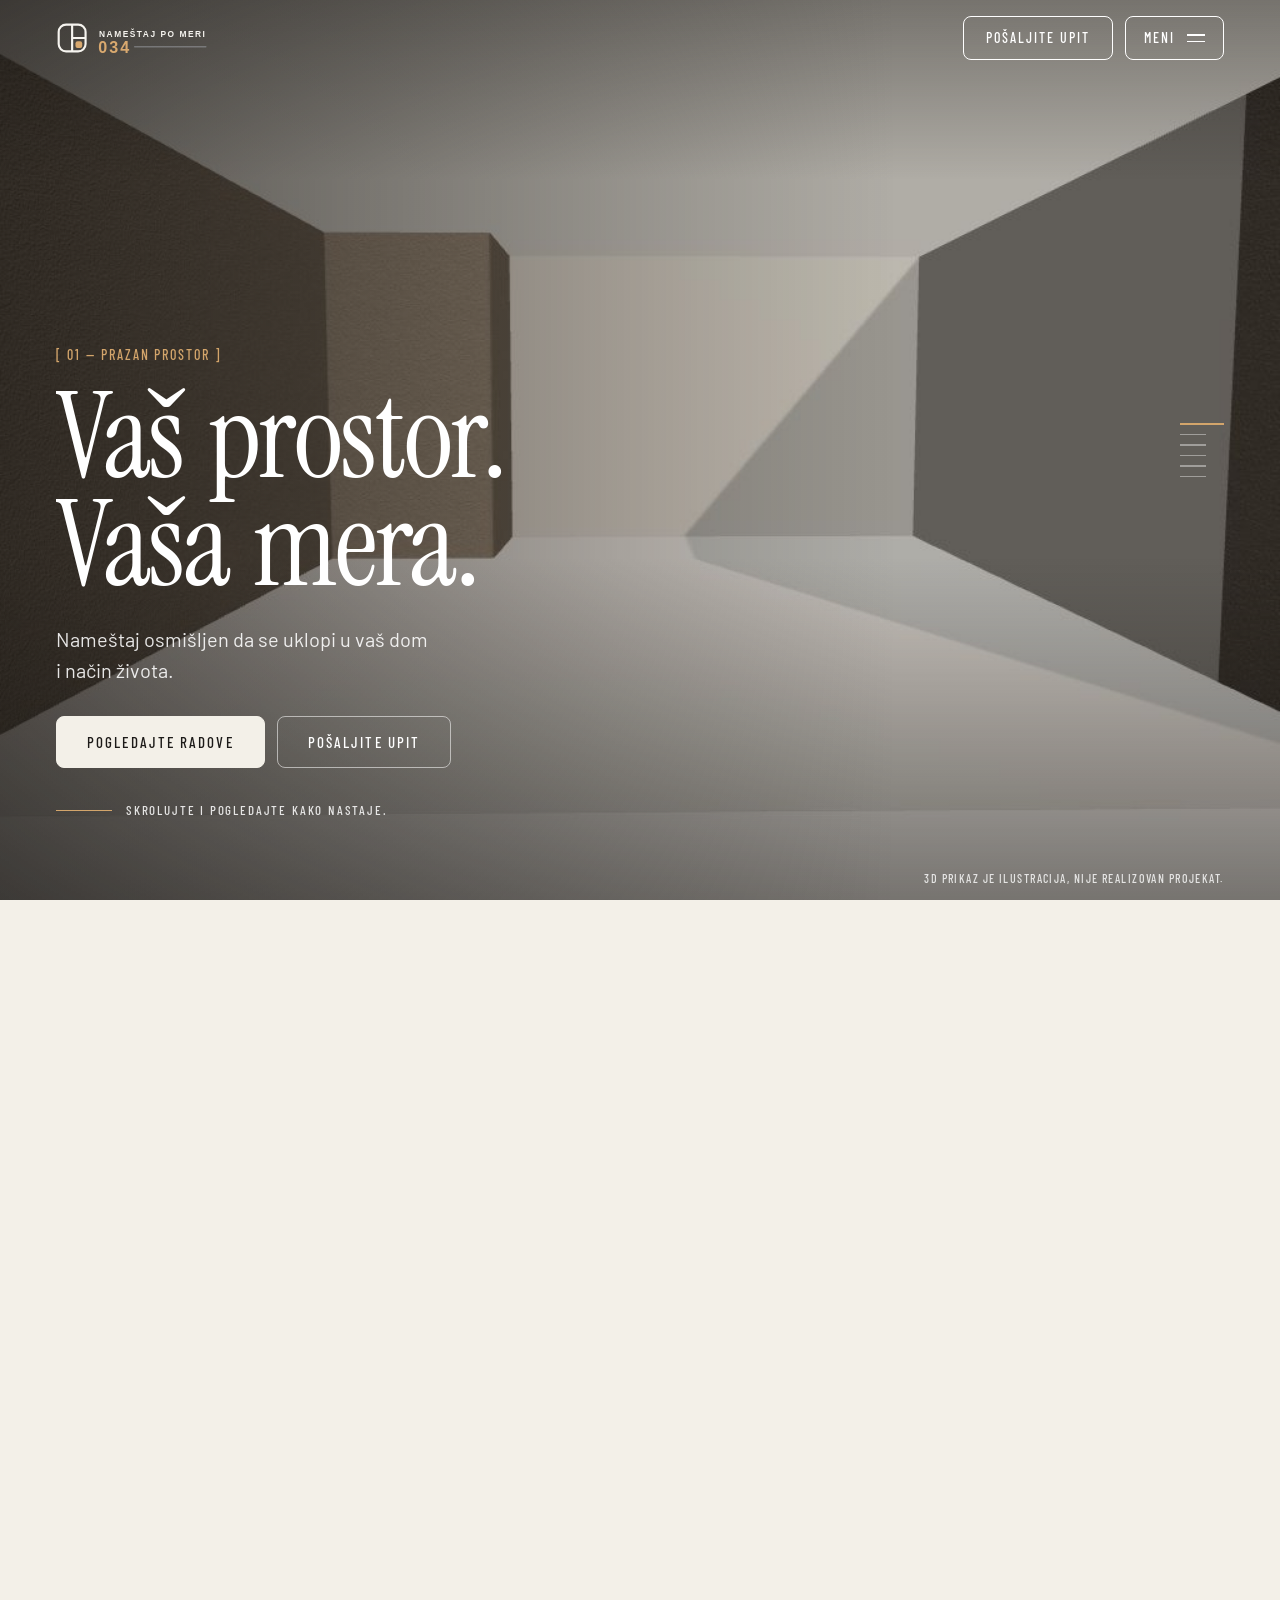
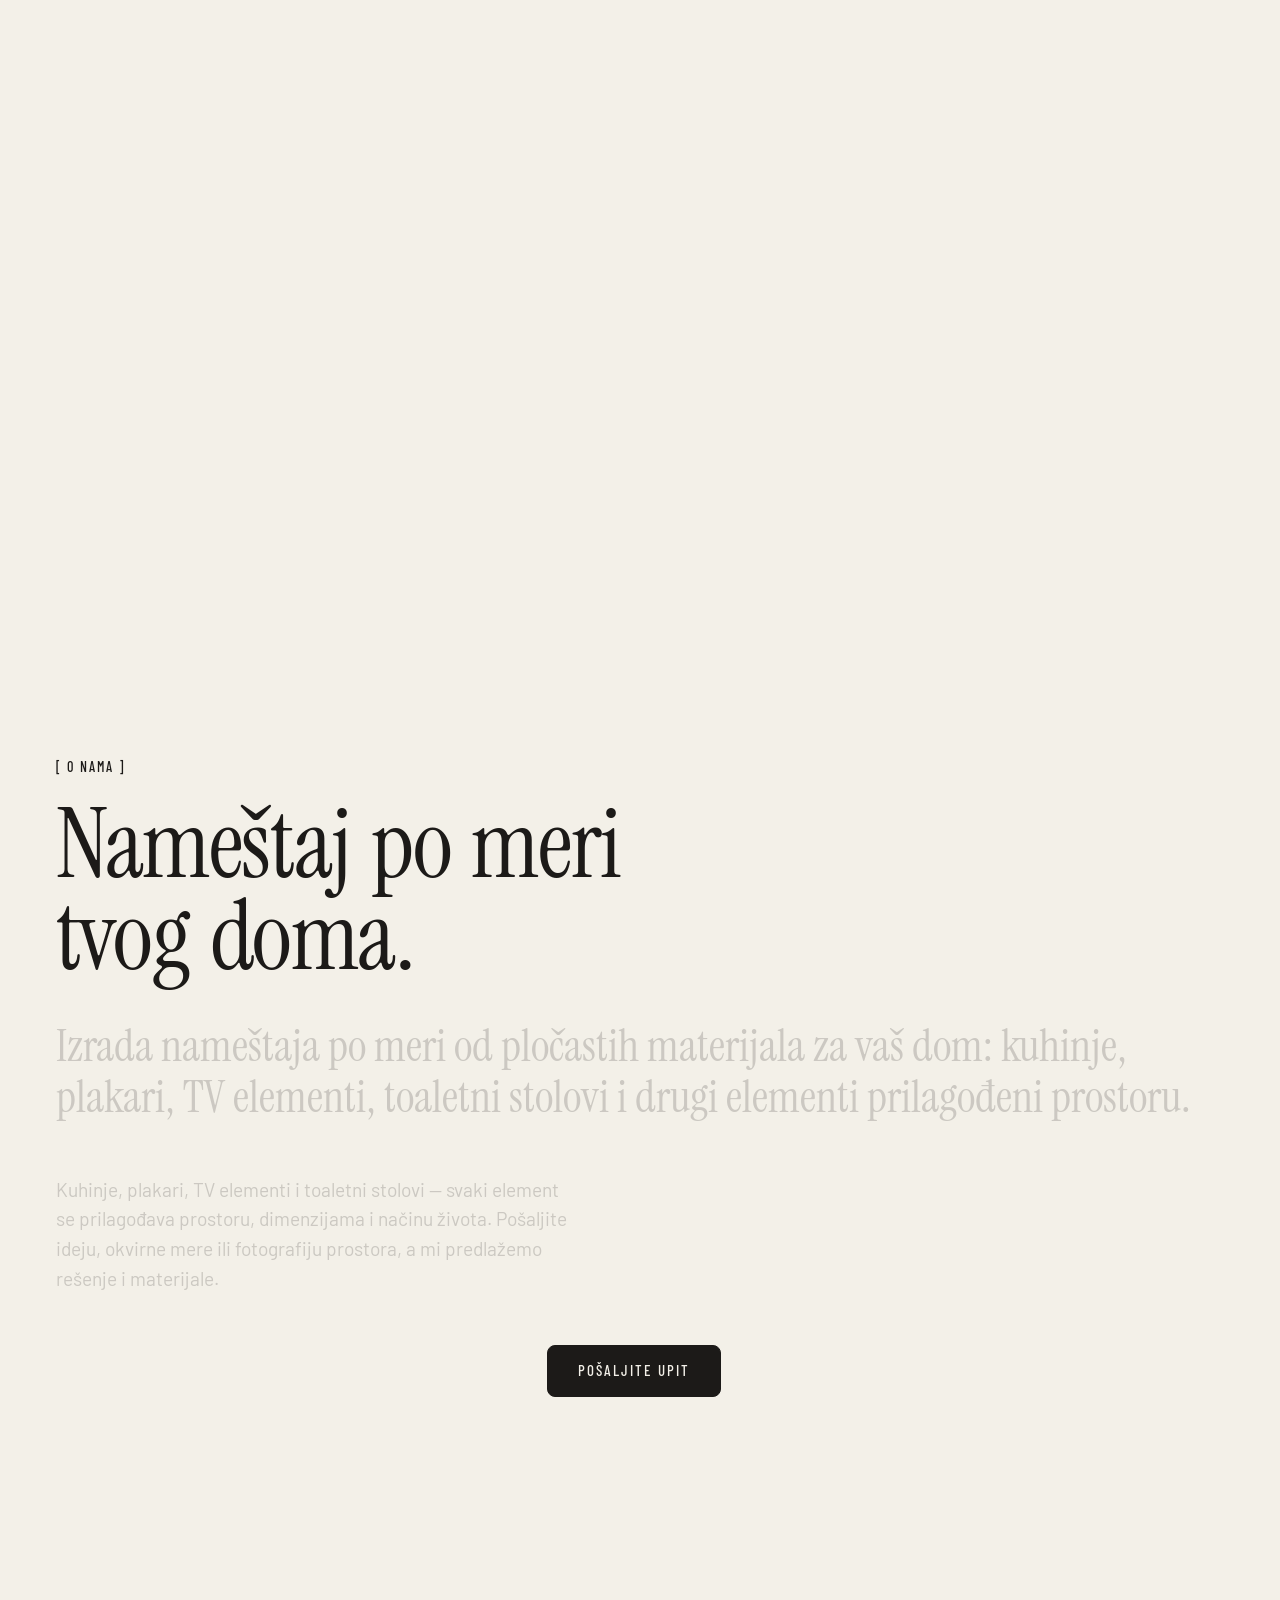
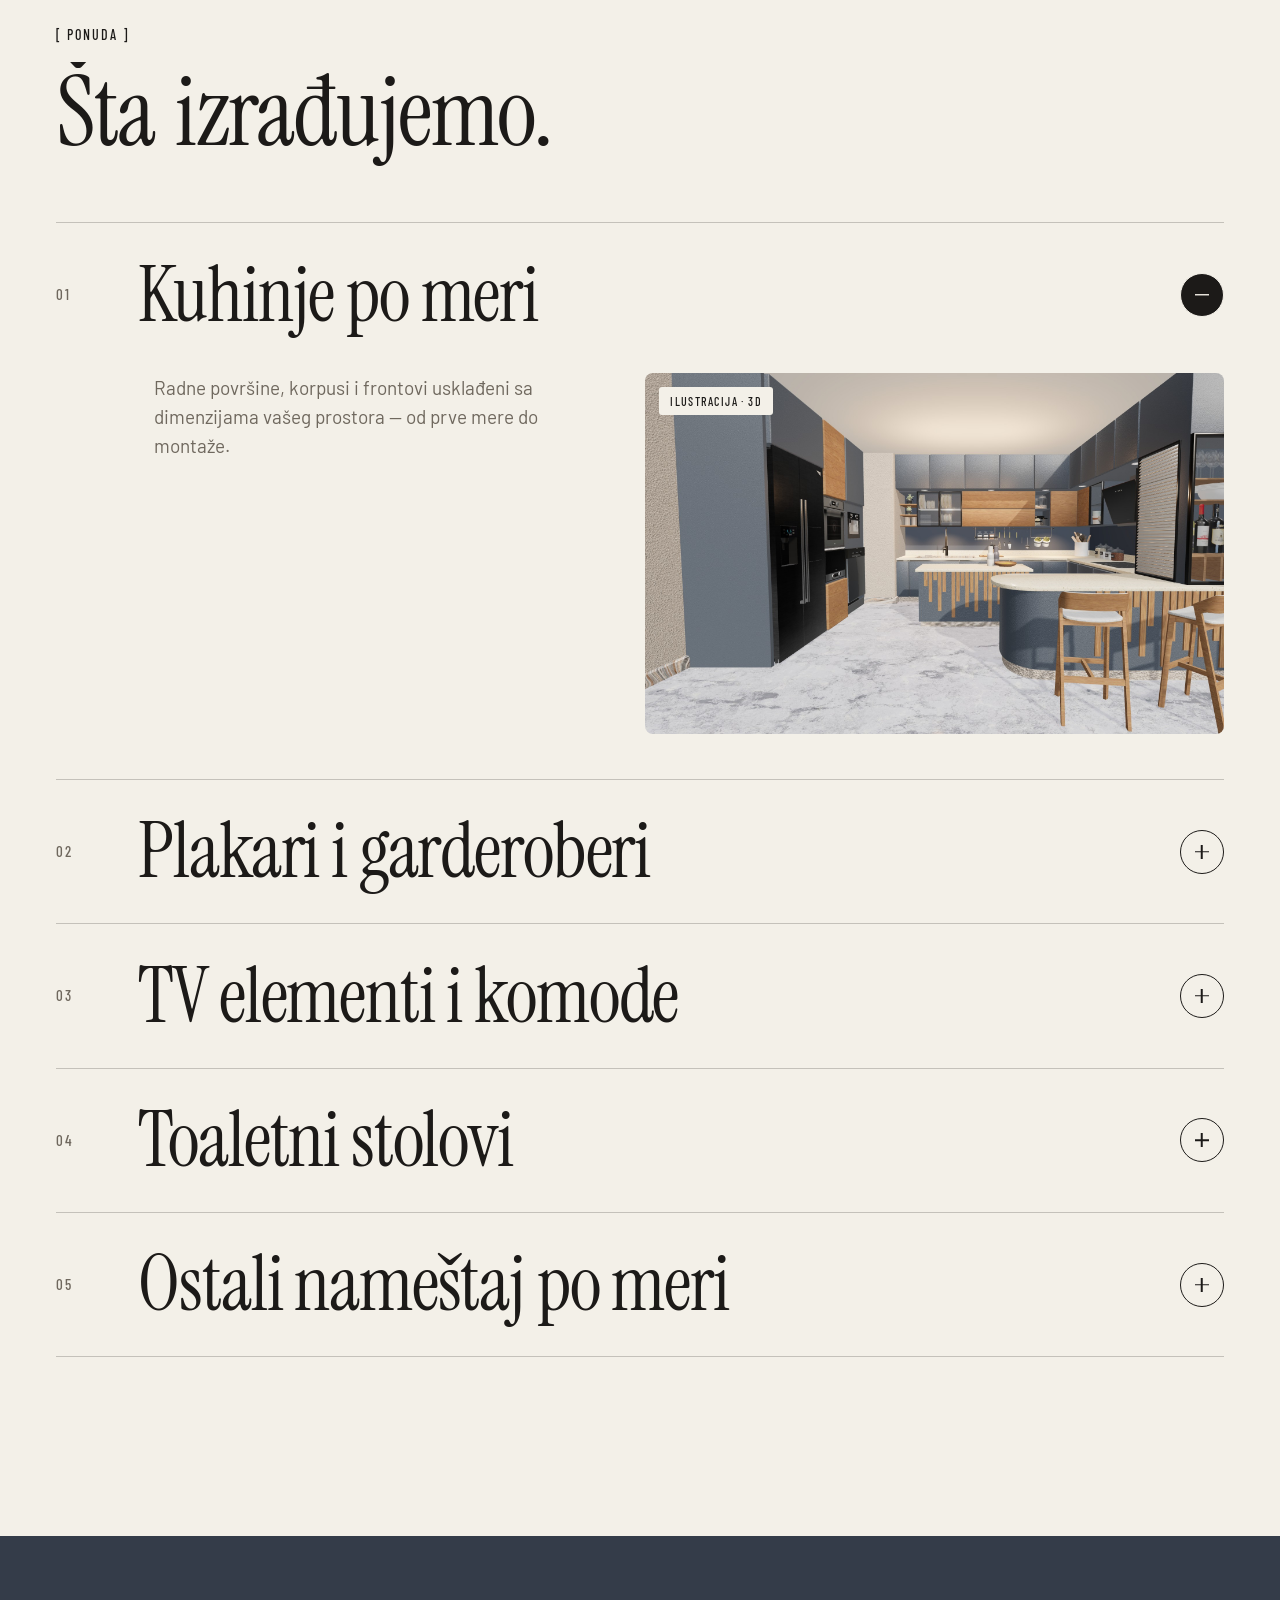
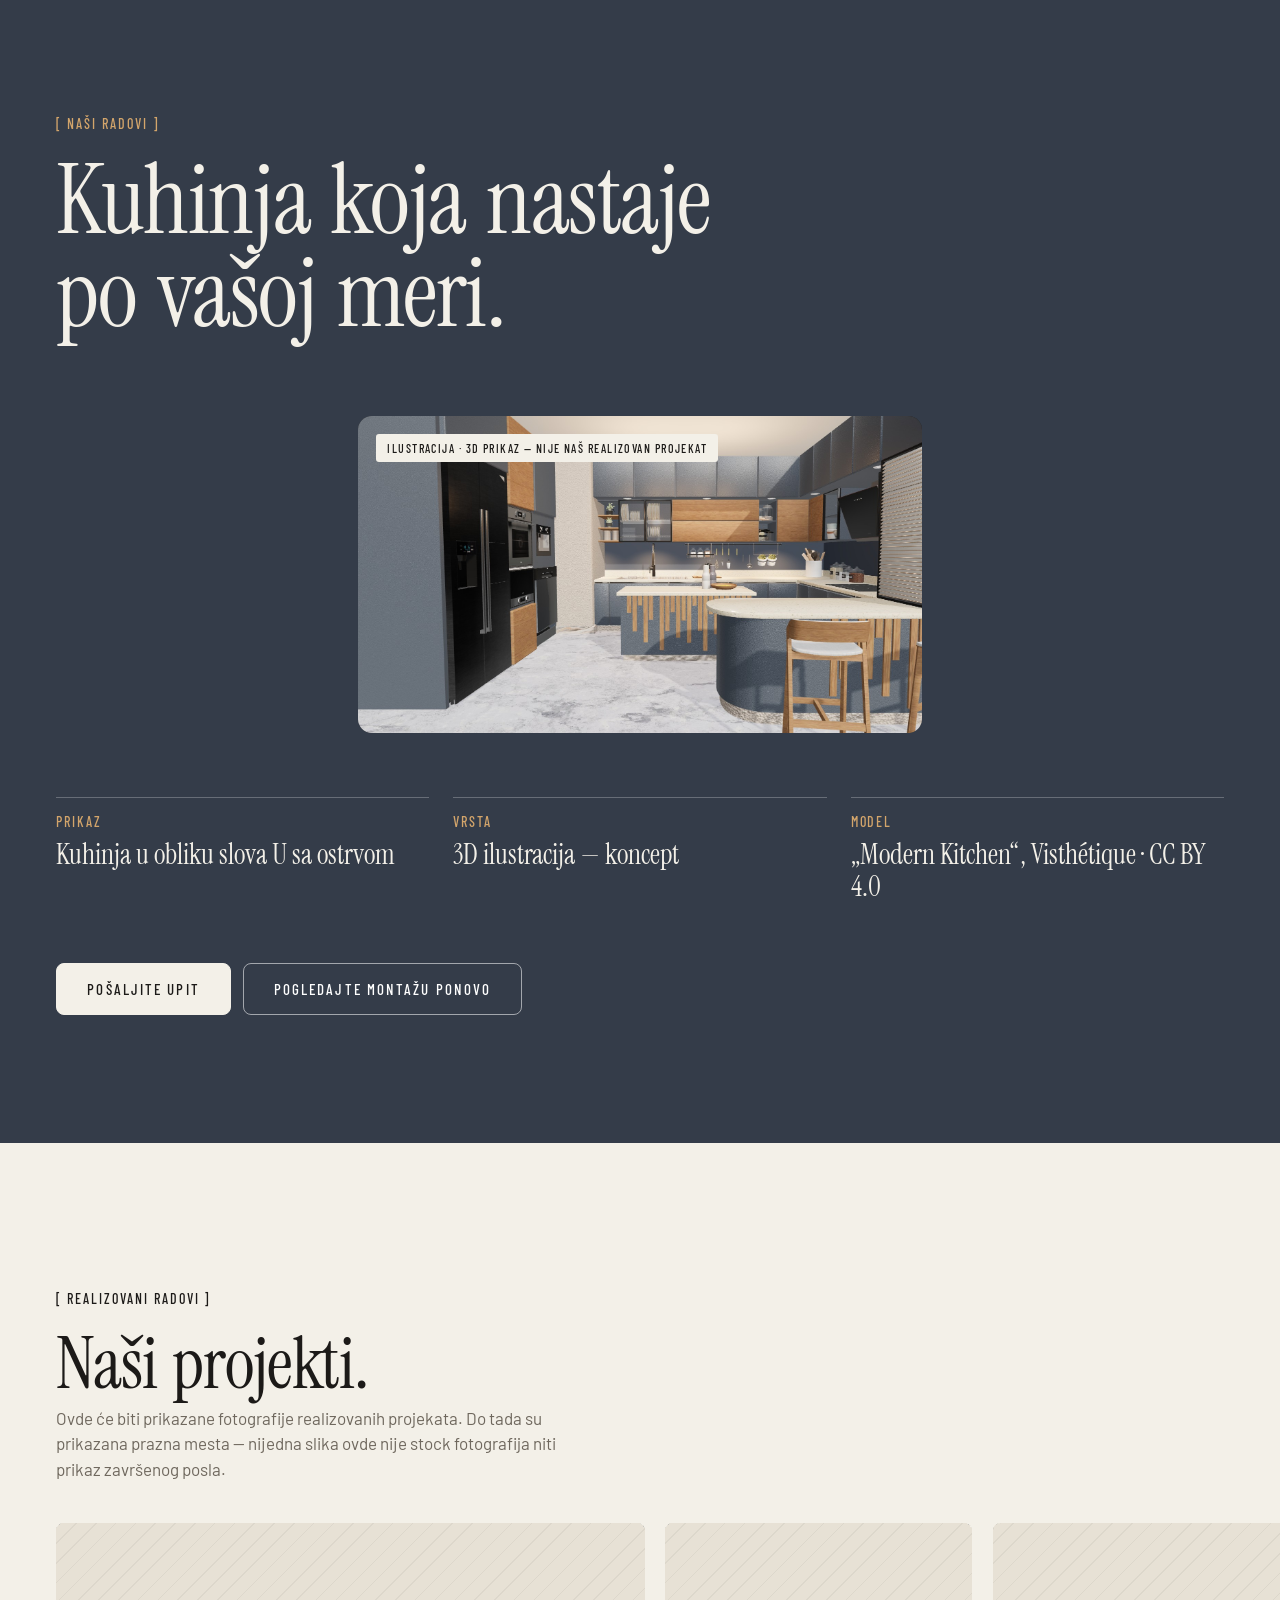
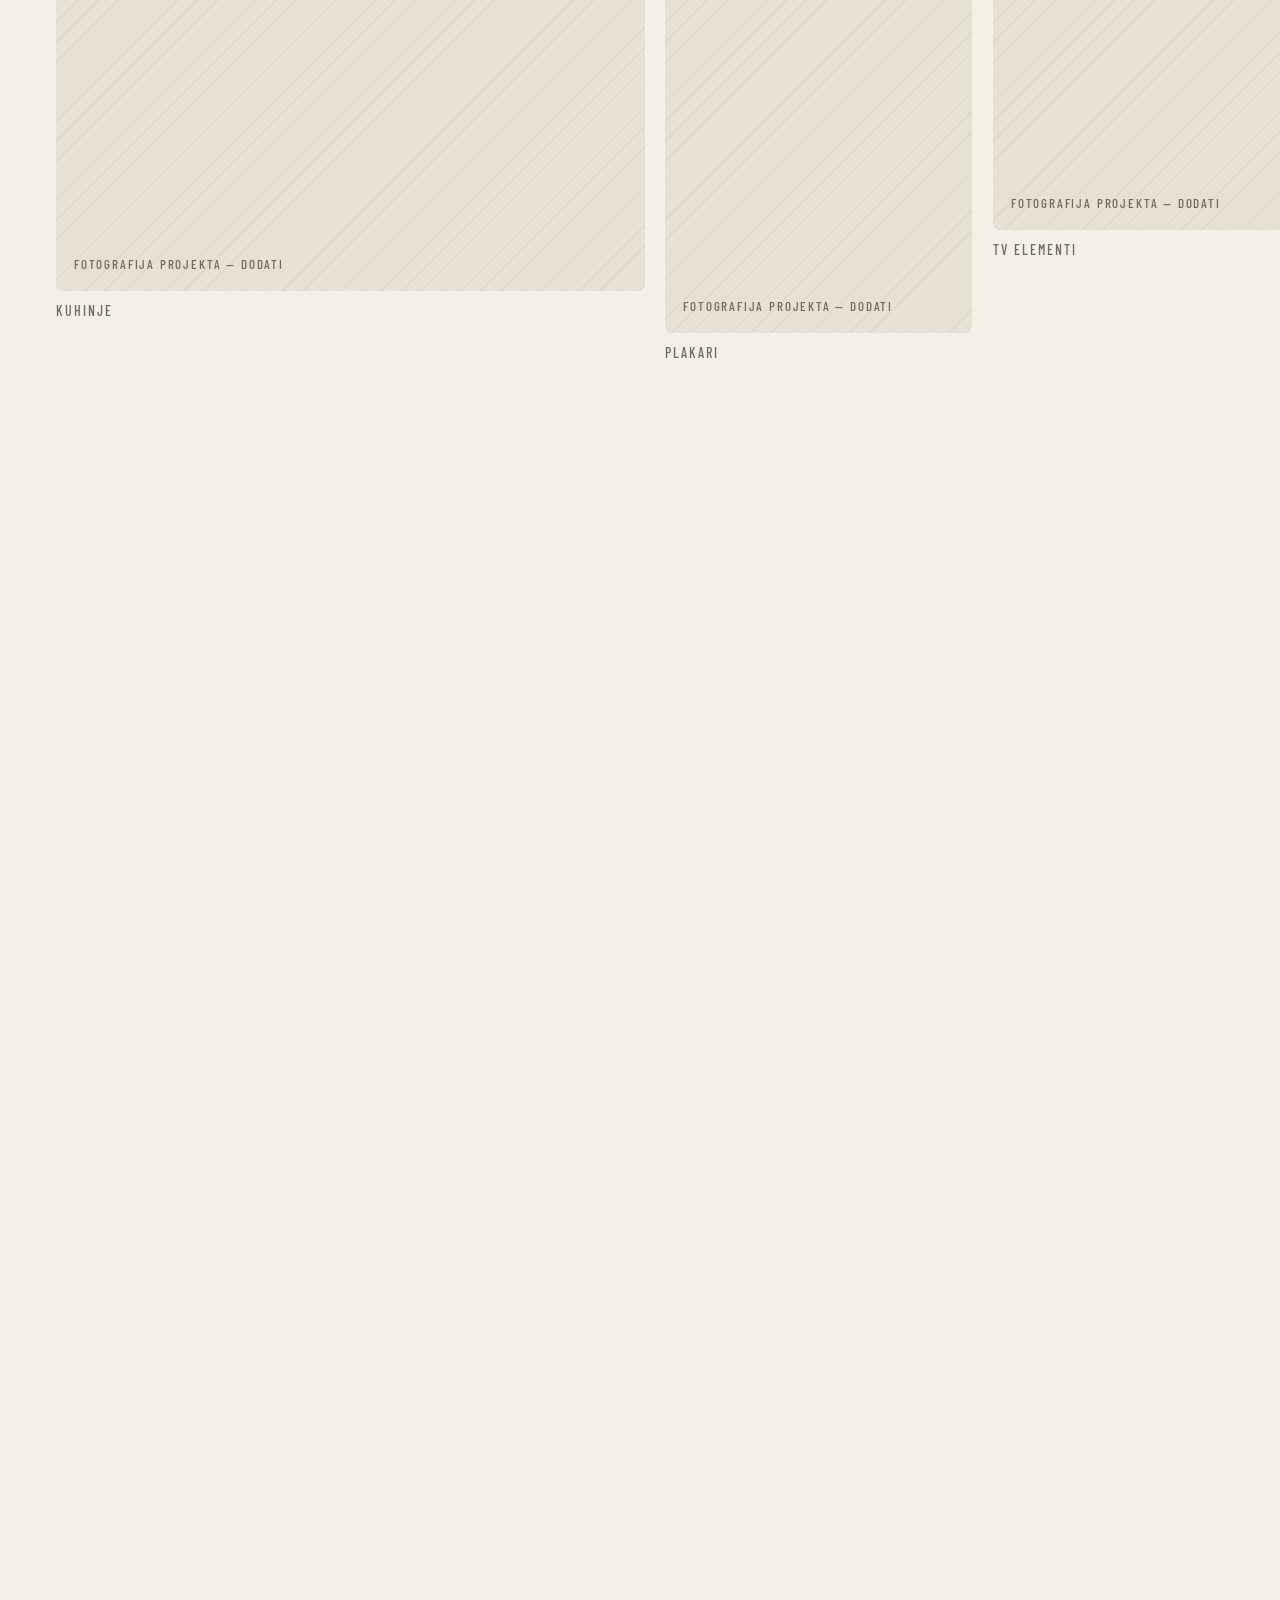
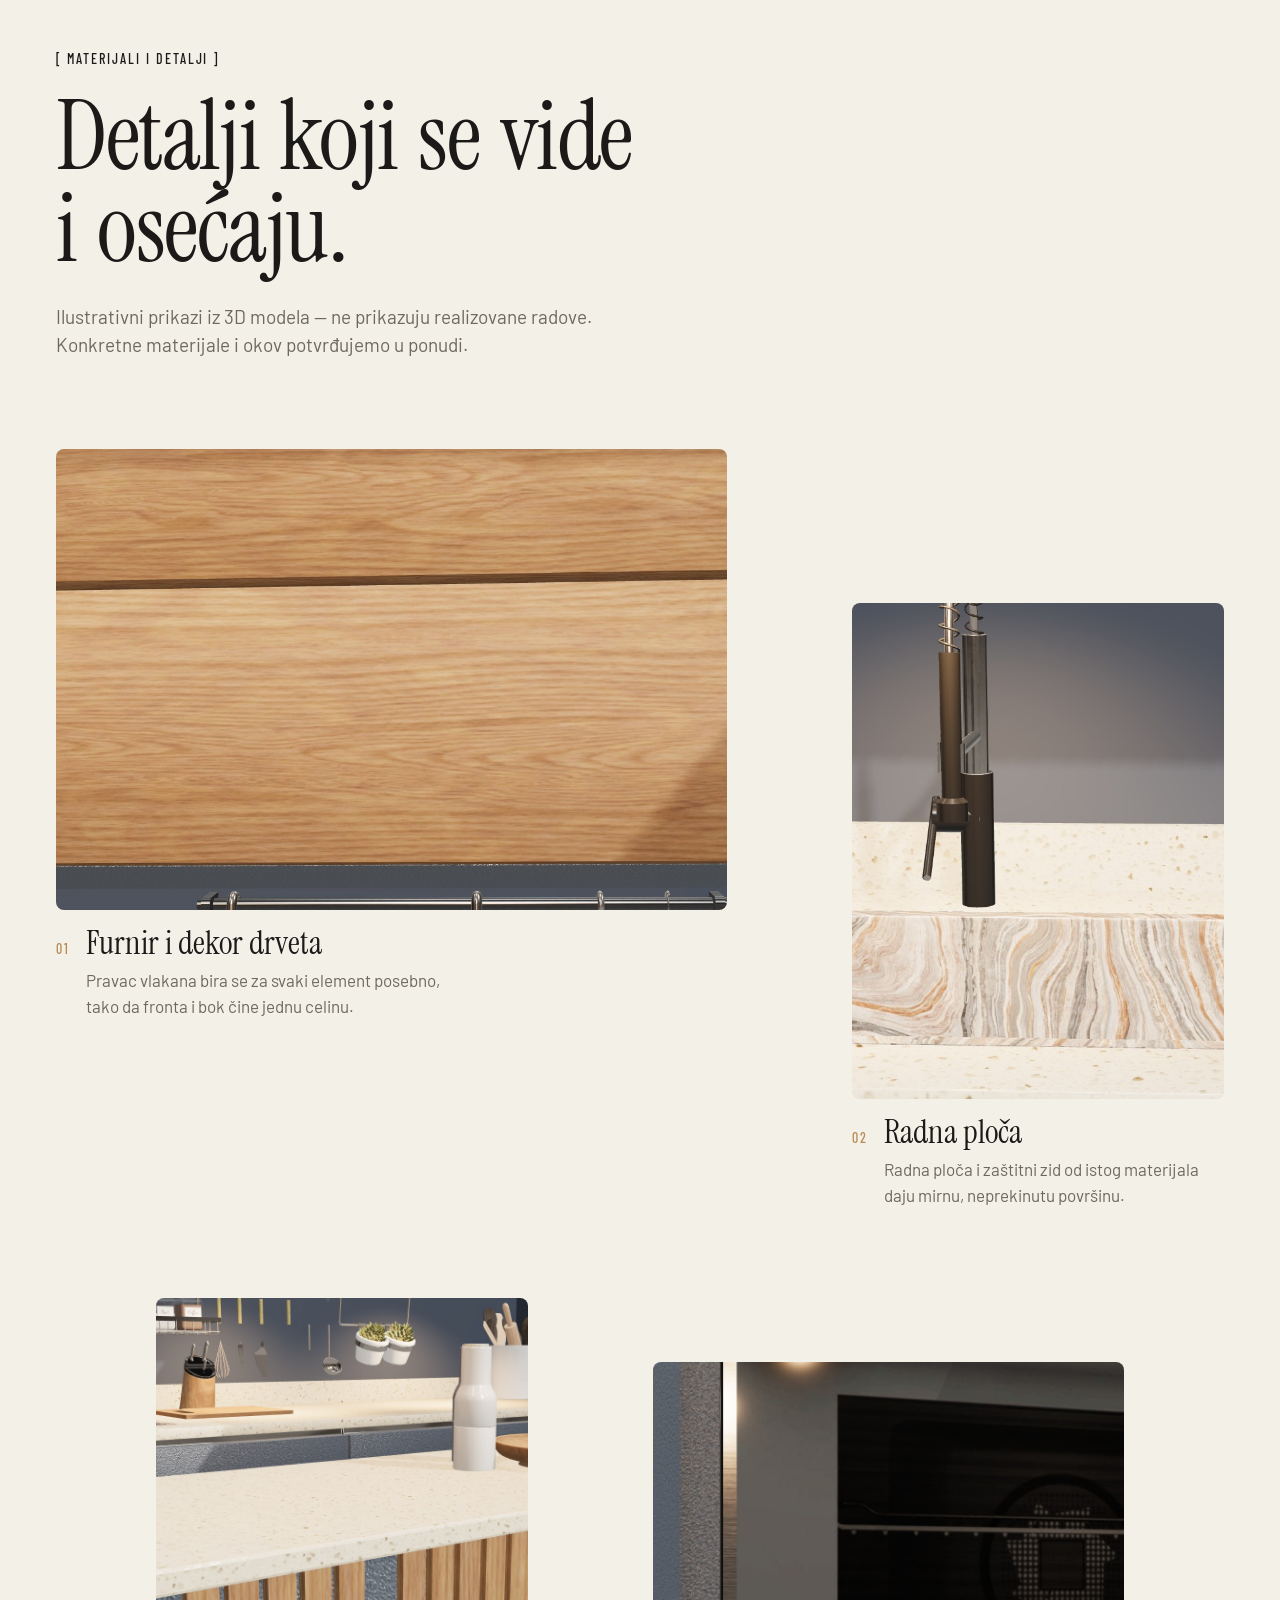
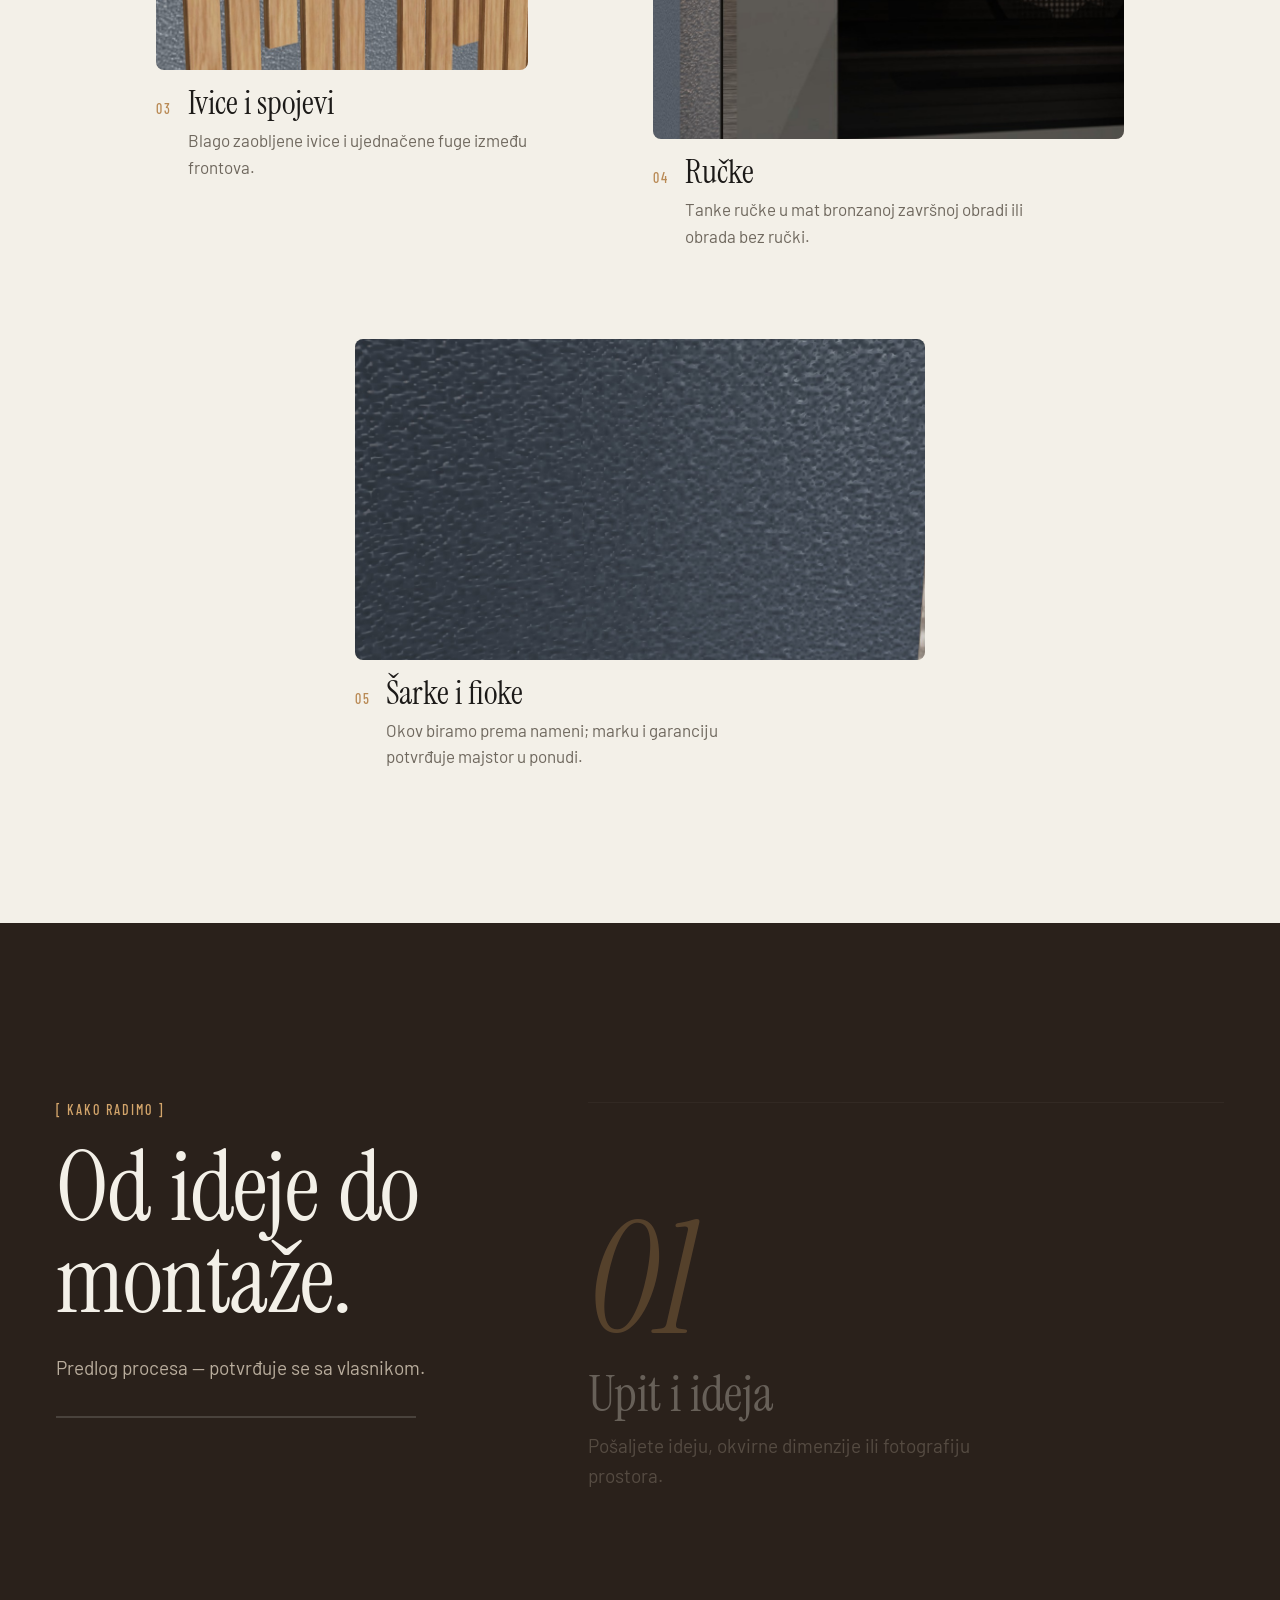
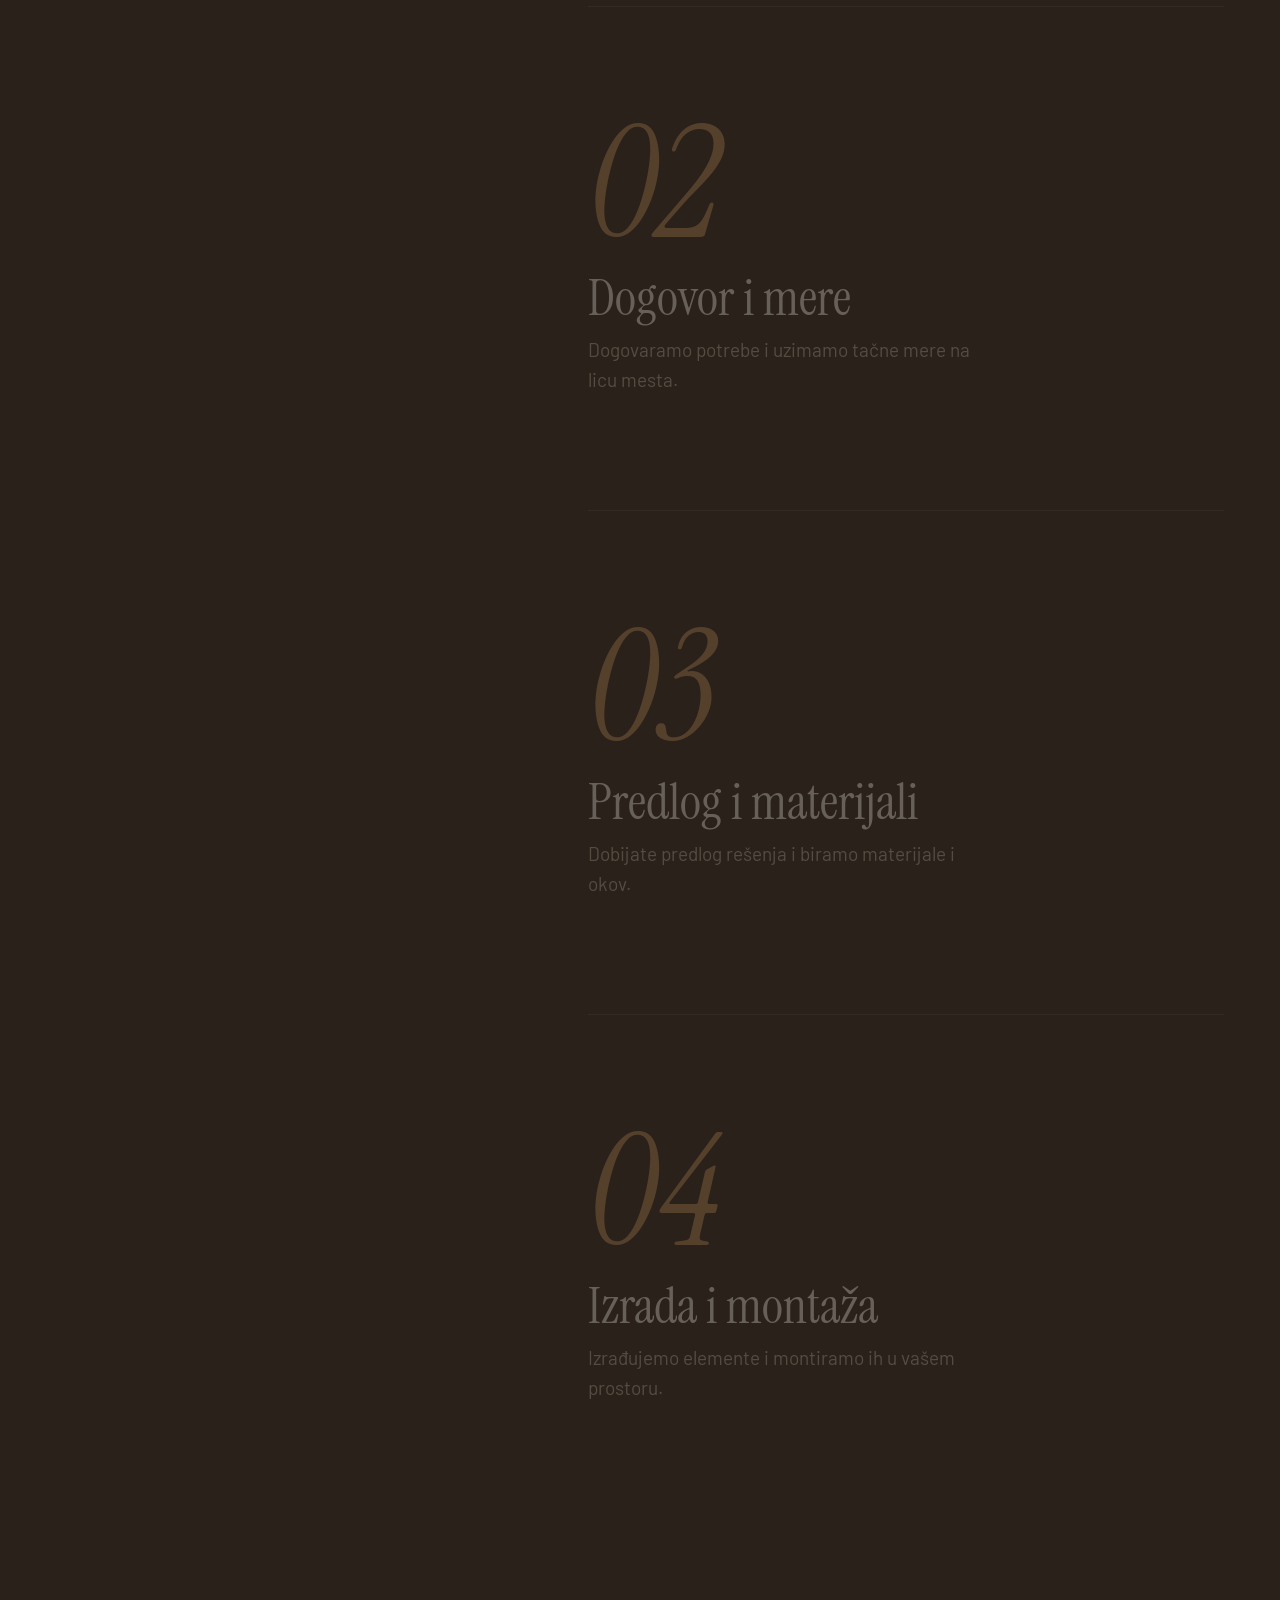
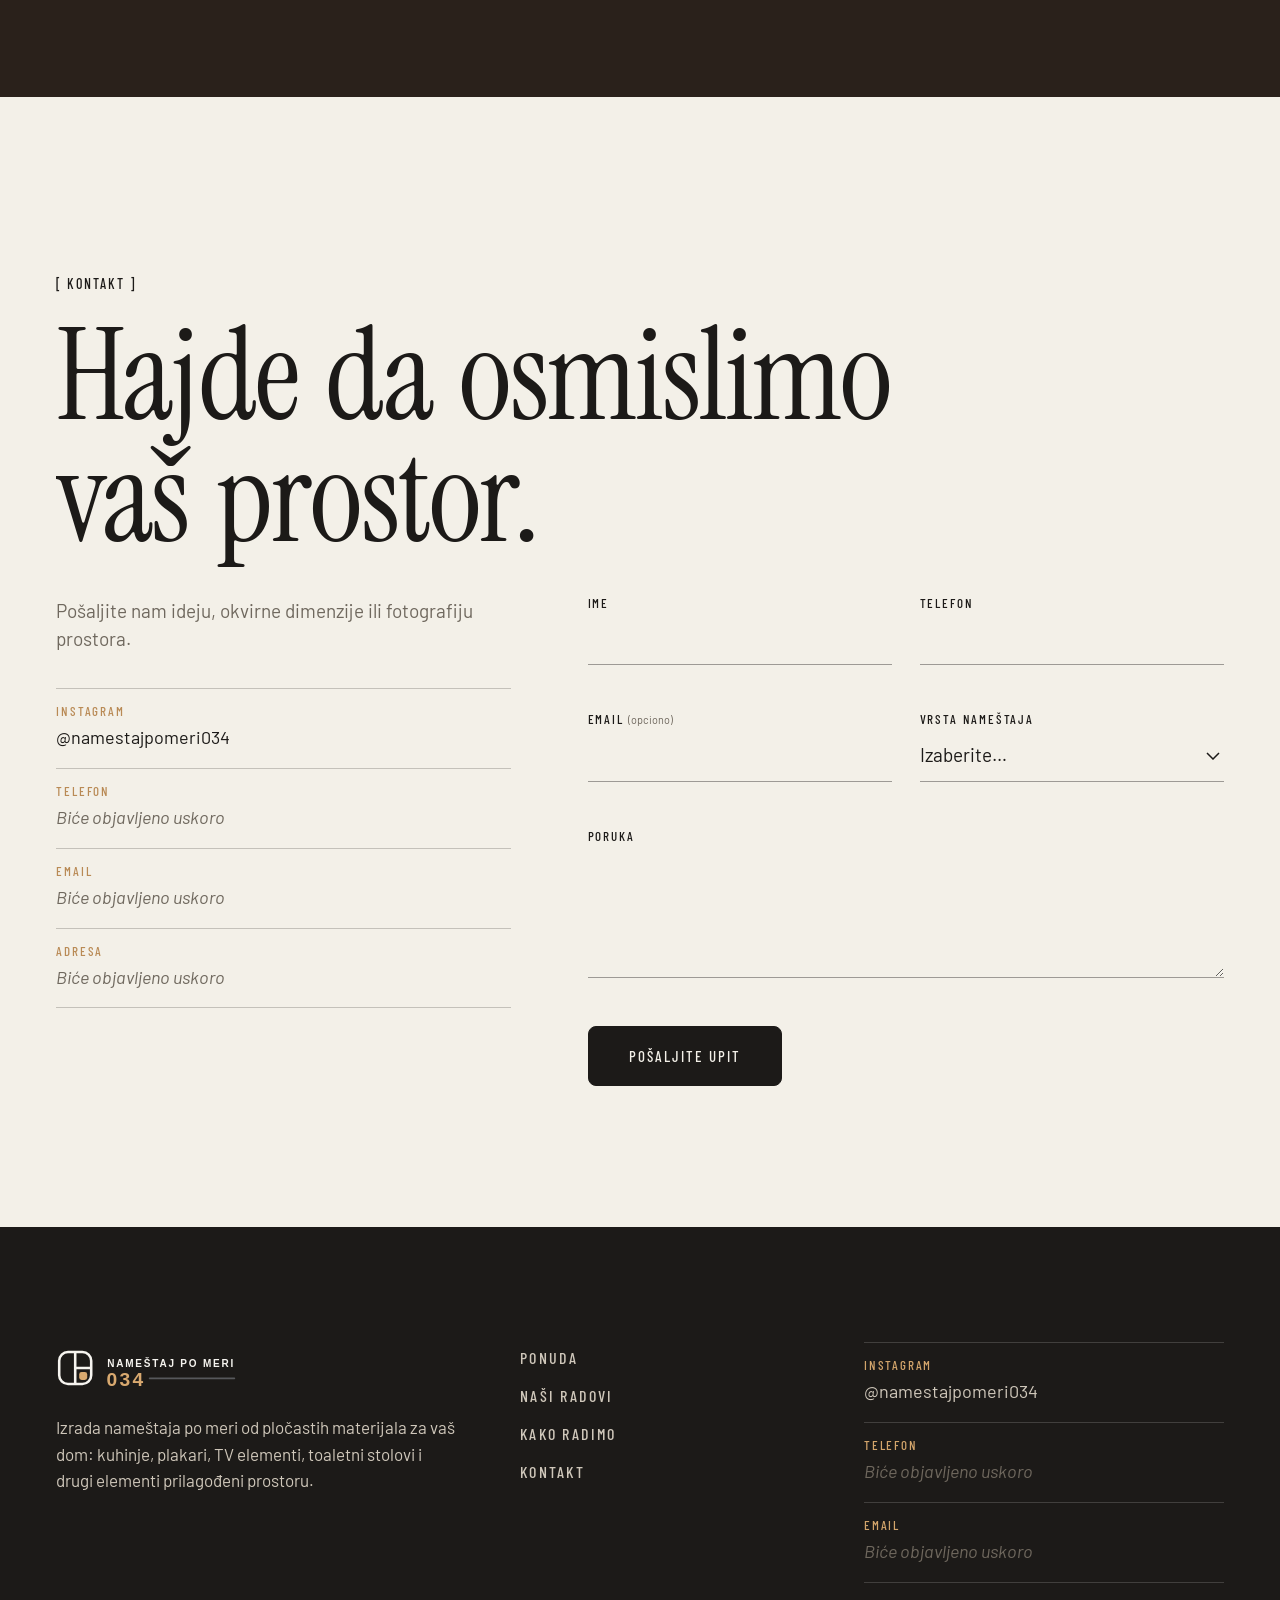
<file: index.html>
<!doctype html>
<html lang="sr-Latn">
<head>
<meta charset="utf-8">
<meta name="viewport" content="width=device-width, initial-scale=1">
<title>Nameštaj po meri 034 — Nameštaj po meri tvog doma</title>
<meta name="description" content="Nameštaj po meri od pločastih materijala: kuhinje, plakari, TV elementi i toaletni stolovi. Pošaljite upit sa idejom, dimenzijama ili fotografijom prostora.">
<meta name="theme-color" content="#f3f0e8">
<link rel="icon" href="assets/favicon.svg" type="image/svg+xml">
<link rel="preconnect" href="https://fonts.googleapis.com"><link rel="preconnect" href="https://fonts.gstatic.com" crossorigin>
<link rel="stylesheet" href="https://fonts.googleapis.com/css2?family=Barlow+Condensed:wght@400;500;600&family=Barlow:wght@400;500;600&family=Instrument+Serif:ital@0;1&display=swap">
<link rel="stylesheet" href="css/site.css">
<script type="importmap">{"imports":{"three":"./vendor/three/three.module.js","three/addons/":"./vendor/three/addons/"}}</script>
<script>document.documentElement.className='js'+(/[?&]motion=reduce/.test(location.search)?' reduce':'')</script>
</head>
<body>
<a class="skip" href="#sadrzaj">Preskoči na sadržaj</a>

<header class="hdr" id="hdr">
  <a class="hdr__logo" href="#pocetak" aria-label="Nameštaj po meri 034 — početak">
    <img class="logo-d" src="assets/logo/logo-horizontal.svg" alt="Nameštaj po meri 034" width="184" height="48">
    <img class="logo-l" src="assets/logo/logo-horizontal-light.svg" alt="" width="184" height="48">
  </a>
  <div class="hdr__r">
    <a class="btn btn--line hdr__cta" href="#kontakt"><span>Pošaljite upit</span></a>
    <button class="menu-btn" id="menuBtn" aria-expanded="false" aria-controls="menu"><span class="menu-btn__t">Meni</span><i aria-hidden="true"></i></button>
  </div>
</header>

<div class="menu" id="menu" aria-hidden="true">
  <nav class="menu__nav" id="nav" aria-label="Glavna navigacija"></nav>
  <div class="menu__foot">
    <p class="lab">[ Nameštaj po meri tvog doma ]</p>
    <a class="ul" href="https://www.instagram.com/namestajpomeri034/" target="_blank" rel="noopener">@namestajpomeri034</a>
  </div>
</div>

<main id="sadrzaj">
  <!-- ============ HERO + 3D ============ -->
  <section class="hero" id="pocetak" data-theme="dark" aria-label="Kuhinja nastaje dok skrolujete">
    <div class="hero__pin" id="pin">
      <div class="hero__stage" id="stage">
        <div class="posters" id="posters" role="img" aria-label="Ilustracija kuhinje po meri (3D prikaz) koja nastaje dok skrolujete">
          <picture><source media="(max-aspect-ratio: 1/1)" srcset="assets/posters/p-0.jpg"><img class="poster" data-i="0" src="assets/posters/l-0.jpg" alt="" width="1280" height="720" fetchpriority="high" decoding="async"></picture>
        </div>
        <canvas class="hero__canvas" id="canvas" aria-hidden="true"></canvas>
        <div class="hero__scrim" aria-hidden="true"></div>
      </div>
      <div class="dims" id="dims" aria-hidden="true"></div>

      <div class="cap cap--big" data-stage="1">
        <p class="lab">[ 01 — Prazan prostor ]</p>
        <h1 class="cap__h split">Vaš prostor.<br>Vaša mera.</h1>
        <p class="cap__p">Nameštaj osmišljen da se uklopi u vaš dom i način života.</p>
        <div class="cap__btns">
          <a class="btn btn--light" href="#radovi"><span>Pogledajte radove</span></a>
          <a class="btn btn--line-l" href="#kontakt"><span>Pošaljite upit</span></a>
        </div>
        <p class="cue"><span class="cue__line"></span>Skrolujte i pogledajte kako nastaje.</p>
      </div>
      <p class="cap cap--s" data-stage="2"><span class="lab">[ 02 — Mere i temelj ]</span><span class="cap__c">Svaki centimetar ima svoju svrhu.</span></p>
      <p class="cap cap--s" data-stage="3"><span class="lab">[ 03 — Korpusi i frontovi ]</span><span class="cap__c">Od prve mere do poslednjeg detalja.</span></p>
      <p class="cap cap--s" data-stage="4"><span class="lab">[ 04 — Materijali i gornji elementi ]</span><span class="cap__c">Materijali koji daju karakter prostoru.</span></p>
      <p class="cap cap--s" data-stage="5"><span class="lab">[ 05 — Ostrvo i svetlo ]</span><span class="cap__c">Funkcionalnost koja se vidi. Kvalitet koji se oseća.</span></p>
      <div class="cap cap--big cap--end" data-stage="6">
        <p class="lab">[ 06 — Završen prostor ]</p>
        <h2 class="cap__h">Po vašoj meri.<br>Do detalja.</h2>
        <div class="cap__btns">
          <a class="btn btn--light" href="#kontakt"><span>Pošaljite upit</span></a>
          <a class="btn btn--line-l" href="#radovi"><span>Pogledajte radove</span></a>
        </div>
      </div>

      <ol class="steps" id="steps" aria-hidden="true"><li></li><li></li><li></li><li></li><li></li><li></li></ol>
      <p class="hero__status" id="status" role="status" hidden></p>
      <p class="demo-note">3D prikaz je ilustracija, nije realizovan projekat.</p>
    </div>
  </section>

  <!-- ============ UVOD ============ -->
  <section class="sec intro" id="o-nama" data-theme="light" aria-labelledby="intro-h">
    <div class="wrap">
      <p class="lab">[ O nama ]</p>
      <h2 class="h-xl split" id="intro-h">Nameštaj po meri tvog doma.</h2>
      <p class="scrub" id="introText"></p>
      <p class="scrub scrub--sub" id="introText2">Kuhinje, plakari, TV elementi i toaletni stolovi — svaki element se prilagođava prostoru, dimenzijama i načinu života. Pošaljite ideju, okvirne mere ili fotografiju prostora, a mi predlažemo rešenje i materijale.</p>
      <a class="btn btn--dark" href="#kontakt"><span>Pošaljite upit</span></a>
    </div>
  </section>

  <!-- ============ PONUDA ============ -->
  <section class="sec offer" id="ponuda" data-theme="light" aria-labelledby="ponuda-h">
    <div class="wrap">
      <p class="lab">[ Ponuda ]</p>
      <h2 class="h-xl split" id="ponuda-h">Šta izrađujemo.</h2>
    </div>
    <ul class="offer__list wrap" id="services"></ul>
  </section>

  <!-- ============ NAŠI RADOVI ============ -->
  <section class="sec band" id="radovi" data-theme="dark" aria-labelledby="radovi-h">
    <div class="wrap">
      <p class="lab">[ Naši radovi ]</p>
      <h2 class="h-xl split" id="radovi-h">Kuhinja koja nastaje<br>po vašoj meri.</h2>
    </div>
    <div class="expand" id="expand">
      <figure class="expand__fig">
        <button class="expand__btn" type="button" id="expandBtn" aria-label="Uvećaj ilustraciju kuhinje">
          <img src="assets/img/ill-kuhinja.jpg" alt="Ilustracija: kuhinja u obliku slova U sa ostrvom, 3D prikaz" loading="lazy" data-fallback>
        </button>
        <span class="badge">Ilustracija · 3D prikaz — nije naš realizovan projekat</span>
      </figure>
    </div>
    <dl class="meta wrap">
      <div><dt class="lab">Prikaz</dt><dd>Kuhinja u obliku slova U sa ostrvom</dd></div>
      <div><dt class="lab">Vrsta</dt><dd>3D ilustracija — koncept</dd></div>
      <div><dt class="lab">Model</dt><dd>„Modern Kitchen“, Visthétique · CC BY 4.0</dd></div>
    </dl>
    <div class="wrap band__btns">
      <a class="btn btn--light" href="#kontakt"><span>Pošaljite upit</span></a>
      <a class="btn btn--line-l" href="#pocetak"><span>Pogledajte montažu ponovo</span></a>
    </div>
  </section>

  <section class="strip" id="galerija" data-theme="light" aria-labelledby="strip-h">
    <div class="strip__pin">
      <div class="strip__head wrap">
        <p class="lab">[ Realizovani radovi ]</p>
        <h2 class="h-l split" id="strip-h">Naši projekti.</h2>
        <p class="lead" id="radoviLead"></p>
        <div class="filters" id="filters" role="group" aria-label="Kategorije"></div>
      </div>
      <div class="strip__view"><div class="strip__track gallery" id="gallery"></div></div>
    </div>
  </section>

  <!-- ============ MATERIJALI ============ -->
  <section class="sec mats-sec" id="materijali" data-theme="light" aria-labelledby="mat-h">
    <div class="wrap">
      <p class="lab">[ Materijali i detalji ]</p>
      <h2 class="h-xl split" id="mat-h">Detalji koji se vide<br>i osećaju.</h2>
      <p class="lead">Ilustrativni prikazi iz 3D modela — ne prikazuju realizovane radove. Konkretne materijale i okov potvrđujemo u ponudi.</p>
    </div>
    <div class="collage wrap--wide" id="mats"></div>
  </section>

  <!-- ============ KAKO RADIMO ============ -->
  <section class="sec proc" id="kako-radimo" data-theme="dark" aria-labelledby="kako-h">
    <div class="wrap proc__in">
      <div class="proc__head">
        <p class="lab">[ Kako radimo ]</p>
        <h2 class="h-xl split" id="kako-h">Od ideje do montaže.</h2>
        <p class="lead">Predlog procesa — potvrđuje se sa vlasnikom.</p>
        <div class="proc__bar" aria-hidden="true"><i id="procBar"></i></div>
      </div>
      <ol class="proc__list" id="process"></ol>
    </div>
  </section>

  <!-- ============ KONTAKT ============ -->
  <section class="sec contact-sec" id="kontakt" data-theme="light" aria-labelledby="kontakt-h">
    <div class="wrap">
      <p class="lab">[ Kontakt ]</p>
      <h2 class="h-xxl split" id="kontakt-h">Hajde da osmislimo<br>vaš prostor.</h2>
    </div>
    <div class="wrap contact">
      <div class="contact__txt">
        <p class="lead">Pošaljite nam ideju, okvirne dimenzije ili fotografiju prostora.</p>
        <ul class="clist" id="clist"></ul>
      </div>
      <form class="form" id="form" novalidate>
        <div class="field"><label for="f-ime">Ime</label><input id="f-ime" name="ime" autocomplete="name" required><span class="err" data-for="ime"></span></div>
        <div class="field"><label for="f-tel">Telefon</label><input id="f-tel" name="telefon" type="tel" autocomplete="tel" required><span class="err" data-for="telefon"></span></div>
        <div class="field"><label for="f-mail">Email <small>(opciono)</small></label><input id="f-mail" name="email" type="email" autocomplete="email"><span class="err" data-for="email"></span></div>
        <div class="field"><label for="f-vrsta">Vrsta nameštaja</label><select id="f-vrsta" name="vrsta" required></select><span class="err" data-for="vrsta"></span></div>
        <div class="field field--full"><label for="f-poruka">Poruka</label><textarea id="f-poruka" name="poruka" rows="4" required></textarea><span class="err" data-for="poruka"></span></div>
        <div class="form__actions"><button class="btn btn--dark btn--lg" type="submit"><span>Pošaljite upit</span></button></div>
        <div class="notice" id="notice" role="status" aria-live="polite" hidden></div>
      </form>
    </div>
  </section>
</main>

<footer class="ftr" data-theme="dark">
  <div class="wrap ftr__in">
    <div class="ftr__brand"><img src="assets/logo/logo-horizontal-light.svg" alt="Nameštaj po meri 034" width="200" height="52"><p id="ftrDesc"></p></div>
    <nav aria-label="Podnožje" id="ftrNav"></nav>
    <ul class="clist clist--light" id="ftrContact"></ul>
  </div>
  <p class="ftr__big" aria-hidden="true">Nameštaj po meri</p>
  <div class="wrap ftr__bar">
    <span>© <span id="yr"></span> Nameštaj po meri 034</span>
    <span>Logo je predlog vizuelnog identiteta, nije postojeći logotip firme.</span>
    <span>3D model: „<a href="https://sketchfab.com/3d-models/modern-kitchen-82c35500aec347d2938ff7943900486f" target="_blank" rel="noopener">Modern Kitchen</a>“ — <a href="https://sketchfab.com/visthetique" target="_blank" rel="noopener">Visthétique</a>, <a href="http://creativecommons.org/licenses/by/4.0/" target="_blank" rel="noopener">CC BY 4.0</a>; optimizovan za web. Ilustracija, nije realizovan projekat.</span>
  </div>
</footer>

<dialog class="lb" id="lb" aria-label="Pregled fotografije"><button class="lb__x" id="lbx" aria-label="Zatvori">×</button><img id="lbimg" alt=""><p id="lbcap"></p></dialog>

<!-- preloader: stubovi se podižu kada je scena spremna -->
<div class="loader" id="loader" role="status" aria-live="polite">
  <div class="pillars" aria-hidden="true"><i></i><i></i><i></i><i></i><i></i><i></i><i></i></div>
  <div class="loader__c">
    <img src="assets/logo/logo-compact.svg" alt="" width="120" height="104">
    <div class="loader__bar"><i id="loaderBar"></i></div>
    <p id="loaderTxt">Pripremam prostor…</p>
  </div>
</div>

<script type="module" src="js/main.js"></script>
</body>
</html>
</file>
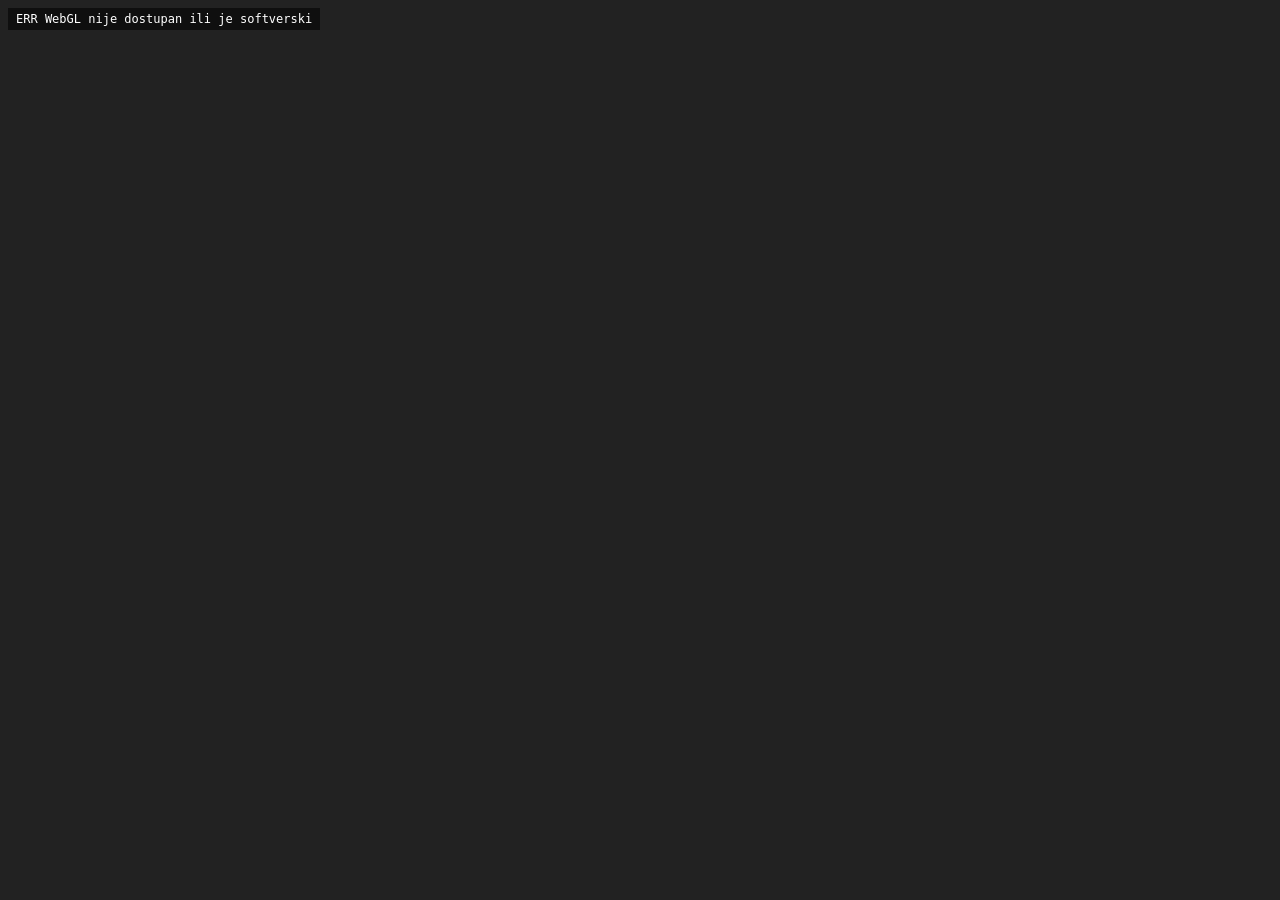
<file: tools/scene.html>
<!doctype html><html lang="sr-Latn"><meta charset="utf-8"><title>scene harness</title>
<script type="importmap">{"imports":{"three":"../vendor/three/three.module.js","three/addons/":"../vendor/three/addons/"}}</script>
<style>html,body{margin:0;height:100%;background:#222}#w{position:fixed;inset:0}canvas{width:100%;height:100%;display:block}#hud{position:fixed;left:8px;top:8px;color:#fff;font:12px monospace;background:#0008;padding:4px 8px}</style>
<div id="w"><canvas id="c"></canvas></div><div id="hud">učitavam…</div>
<script type="module">
import { createEngine } from '../js/scene/engine.js';
const hud=document.getElementById('hud');
try{
const q0=new URLSearchParams(location.search); const e = await createEngine({ canvas: document.getElementById('c'), tierName: q0.get('tier')||'high', onProgress:(p,l)=>hud.textContent=Math.round(p*100)+'% '+l, onFail:(w)=>{hud.textContent='FAIL '+w}, onTier:(t)=>console.log('tier',t) });
window.__e = e;
const q=new URLSearchParams(location.search); e.jump(parseFloat(q.get('p')||'1')); e.renderNow();
hud.textContent='P='+e.progress.toFixed(3);
}catch(err){hud.textContent='ERR '+err.message; console.error(err)}
</script></html>
</file>
<file: css/site.css>
/* Nameštaj po meri 034 — redizajn po uzoru na arhitektonski editorijalni stil:
   krupan serif, kondenzovane verzalne oznake u zagradama, pune boje po sekcijama,
   fotografije koje se šire iz kadra u ceo ekran, reč-po-reč otkrivanje teksta. */
:root{
  --ivory:#f3f0e8; --stone:#e7e1d5; --ink:#1c1a18; --walnut:#2a211b; --slate:#343c49; --oak:#b98a55; --oak-l:#d3a56b; --mute:#6f685e;
  --serif:'Instrument Serif','Cormorant Garamond',Georgia,serif;
  --cond:'Barlow Condensed','Arial Narrow',Arial,sans-serif;
  --sans:'Barlow','Helvetica Neue',Arial,sans-serif;
  --gut:clamp(18px,4.4vw,64px); --hdr:76px; --hero-len:420vh; --r:8px;
  --ease:cubic-bezier(.16,1,.3,1); --ease-io:cubic-bezier(.77,0,.18,1);
}
*{box-sizing:border-box}
html{scroll-behavior:smooth;scroll-padding-top:84px}
body{margin:0;background:var(--ivory);color:var(--ink);font:400 18px/1.55 var(--sans);-webkit-font-smoothing:antialiased;overflow-x:hidden}
body.menu-open{overflow:hidden}
img{max-width:100%;display:block}
a{color:inherit}
h1,h2,h3,p,ul,ol,dl,dd,figure{margin:0}
ul,ol{padding:0;list-style:none}
:focus-visible{outline:2px solid var(--oak);outline-offset:3px;border-radius:4px}
.skip{position:fixed;left:12px;top:-60px;background:var(--ink);color:#fff;padding:10px 16px;z-index:300;transition:top .2s}
.skip:focus{top:12px}
.wrap{max-width:1380px;margin:0 auto;padding:0 var(--gut)}
.wrap--wide{max-width:1560px;margin:0 auto;padding:0 var(--gut)}
.lab{font:500 14px/1.2 var(--cond);letter-spacing:.14em;text-transform:uppercase;margin:0 0 22px;display:block}
.h-xxl,.h-xl,.h-l{font-family:var(--serif);font-weight:400;letter-spacing:-.015em;line-height:.95;margin:0 0 28px}
.h-xxl{font-size:clamp(54px,10vw,168px)}
.h-xl{font-size:clamp(46px,7.6vw,122px)}
.h-l{font-size:clamp(40px,5.6vw,88px)}
.lead{max-width:50ch;color:var(--mute);font-size:19px;line-height:1.5}

/* --- dugmad: popuna se podiže na hover --- */
.btn{position:relative;overflow:hidden;display:inline-flex;align-items:center;justify-content:center;min-height:52px;padding:0 30px;font:500 15px/1 var(--cond);letter-spacing:.14em;text-transform:uppercase;text-decoration:none;border:1px solid var(--ink);color:var(--ink);background:transparent;cursor:pointer;border-radius:var(--r);isolation:isolate;transition:color .35s var(--ease)}
.btn::before{content:"";position:absolute;inset:0;background:var(--oak);transform:translateY(101%);transition:transform .45s var(--ease);z-index:-1}
.btn:hover::before,.btn:focus-visible::before{transform:none}
.btn--dark{background:var(--ink);color:var(--ivory)}
.btn--dark:hover{color:var(--ink)}
.btn--light{background:var(--ivory);border-color:var(--ivory);color:var(--ink)}
.btn--line-l{border-color:rgba(255,255,255,.55);color:#fff}
.btn--line-l::before{background:#fff}
.btn--line-l:hover{color:var(--ink)}
.btn--line:hover{color:var(--ink)}
.btn--lg{min-height:60px;padding:0 40px}
.ul{background:linear-gradient(currentColor,currentColor) 0 100%/0 1px no-repeat;transition:background-size .4s var(--ease);text-decoration:none;padding-bottom:3px}
.ul:hover,.ul:focus-visible{background-size:100% 1px}

/* --- reči: maska za otkrivanje naslova --- */
.w{display:inline-block;overflow:hidden;vertical-align:top;padding:.04em .06em .14em 0;margin:-.04em 0 -.14em}
.wi{display:inline-block;transform:translateY(112%);transition:transform 1.1s var(--ease);transition-delay:calc(var(--i,0)*70ms)}
.in .wi{transform:none}
.no-split .wi{transform:none}
.rv{opacity:0;transform:translateY(34px);transition:opacity 1s var(--ease),transform 1.2s var(--ease)}
.rv.in{opacity:1;transform:none}

/* --- header --- */
.hdr{position:fixed;inset:0 0 auto 0;height:var(--hdr);z-index:90;display:flex;align-items:center;justify-content:space-between;padding:0 var(--gut);color:var(--ink);transition:color .4s,transform .5s var(--ease)}
.hdr::before{content:"";position:absolute;inset:0;background:rgba(243,240,232,.97);border-bottom:1px solid rgba(28,26,24,.08);opacity:0;transition:opacity .4s;z-index:-1}
.hdr--bar::before{opacity:1}
.hdr--light{color:#fff}
.hdr--light.hdr--bar::before{background:rgba(32,28,25,.94);border-color:rgba(255,255,255,.08)}
.menu-open .hdr::before{opacity:0}
.hdr--hide{transform:translateY(-110%)}
.hdr__logo{position:relative;display:block;height:42px}
.hdr__logo img{height:42px;width:auto;position:absolute;left:0;top:0;transition:opacity .35s}
.hdr__logo .logo-l{opacity:0}
.hdr--light .logo-d,.menu-open .logo-d{opacity:0}
.hdr--light .logo-l,.menu-open .logo-l{opacity:1}
.hdr__logo{width:168px}
.hdr__r{display:flex;align-items:center;gap:12px}
.hdr .btn--line{color:inherit;border-color:currentColor;min-height:44px;padding:0 22px;font-size:14px}
.hdr .btn--line::before{background:currentColor}
.hdr .btn--line:hover{color:var(--ivory)}
.hdr--light .btn--line:hover{color:var(--ink)}
.menu-btn{display:inline-flex;align-items:center;gap:12px;height:44px;padding:0 18px;border:1px solid currentColor;background:transparent;color:inherit;border-radius:var(--r);font:500 14px/1 var(--cond);letter-spacing:.14em;text-transform:uppercase;cursor:pointer}
.menu-btn i{position:relative;width:18px;height:8px}
.menu-btn i::before,.menu-btn i::after{content:"";position:absolute;left:0;right:0;height:1.5px;background:currentColor;transition:transform .4s var(--ease)}
.menu-btn i::before{top:0}.menu-btn i::after{bottom:0}
.menu-btn[aria-expanded=true] i::before{transform:translateY(3.2px) rotate(45deg)}
.menu-btn[aria-expanded=true] i::after{transform:translateY(-3.2px) rotate(-45deg)}
.menu-open .hdr{color:#fff}

/* --- meni preko celog ekrana --- */
.menu{position:fixed;inset:0;z-index:80;background:var(--walnut);color:var(--ivory);display:flex;flex-direction:column;justify-content:center;padding:calc(var(--hdr) + 20px) var(--gut) 40px;clip-path:inset(0 0 100% 0);visibility:hidden;transition:clip-path .9s var(--ease-io),visibility 0s .9s}
.menu.open{clip-path:inset(0);visibility:visible;transition:clip-path .9s var(--ease-io)}
.menu__nav{display:flex;flex-direction:column}
.menu__nav a{display:flex;align-items:baseline;gap:22px;font:400 clamp(44px,9vw,128px)/1.02 var(--serif);text-decoration:none;overflow:hidden;padding:.02em 0;transition:color .3s,padding-left .5s var(--ease)}
.menu__nav a span{display:block;transform:translateY(105%);transition:transform 1s var(--ease);transition-delay:calc(var(--i)*60ms + 250ms)}
.menu.open .menu__nav a span{transform:none}
.menu__nav a small{font:500 14px/1 var(--cond);letter-spacing:.14em;color:var(--oak-l)}
.menu__nav a:hover{color:var(--oak-l);padding-left:18px}
.menu__foot{margin-top:clamp(30px,6vh,70px);display:flex;justify-content:space-between;gap:20px;flex-wrap:wrap;align-items:flex-end;opacity:0;transition:opacity .6s .6s}
.menu.open .menu__foot{opacity:1}
.menu__foot .lab{margin:0;color:var(--oak-l)}

/* --- preloader sa stubovima --- */
.loader{position:fixed;inset:0;z-index:200;display:flex;align-items:center;justify-content:center;pointer-events:all;transition:visibility 0s 1.8s}
.loader.done{visibility:hidden;pointer-events:none}
.pillars{position:absolute;inset:0;display:flex}
.pillars i{flex:1;background:var(--ivory);border-right:1px solid rgba(28,26,24,.06);border-radius:0 0 90px 90px;transition:transform 1.3s var(--ease-io);transition-delay:calc(var(--k,0)*70ms)}
.pillars i:nth-child(even){background:#ebe6da}
.pillars i:nth-child(1){--k:0}.pillars i:nth-child(2){--k:1}.pillars i:nth-child(3){--k:2}.pillars i:nth-child(4){--k:3}.pillars i:nth-child(5){--k:4}.pillars i:nth-child(6){--k:5}.pillars i:nth-child(7){--k:6}
.loader.done .pillars i{transform:translateY(-104%)}
.loader__c{position:relative;display:flex;flex-direction:column;align-items:center;gap:22px;transition:opacity .5s}
.loader.done .loader__c{opacity:0}
.loader__bar{width:min(240px,60vw);height:2px;background:rgba(28,26,24,.15)}
.loader__bar i{display:block;height:100%;width:0;background:var(--oak);transition:width .3s}
.loader p{font:500 13px/1 var(--cond);letter-spacing:.16em;text-transform:uppercase;color:var(--mute)}

/* ============ HERO ============ */
.hero{position:relative;height:var(--hero-len);background:var(--ivory)}
.hero__pin{position:sticky;top:0;height:100vh;height:100svh;overflow:hidden}
.hero__stage{position:absolute;inset:0;clip-path:inset(15% 24% 13% 24% round 10px);transition:clip-path 1.7s var(--ease-io) .5s;background:#cfd0d2}
.ready .hero__stage,.hero.is-static .hero__stage{clip-path:inset(0 0 0 0 round 0)}
.posters{position:absolute;inset:0;background:#d9d3c8}
.poster{position:absolute;inset:0;width:100%;height:100%;object-fit:cover;display:block;opacity:0;will-change:opacity}
.posters picture{display:contents}
.posters img:first-child,.posters picture img{opacity:1}
.hero__canvas{position:absolute;inset:0;width:100%;height:100%;display:block;opacity:0;pointer-events:none;touch-action:pan-y;transition:opacity .9s}
.hero__canvas.live{opacity:1}
.hero__stage,.hero__pin{contain:layout paint}
.hero__stage.open{clip-path:none}
.hero__status{position:absolute;left:var(--gut);top:calc(var(--hdr) + 8px);margin:0;z-index:4;font:500 12px/1 var(--cond);letter-spacing:.14em;text-transform:uppercase;color:rgba(255,255,255,.85);background:rgba(24,21,18,.55);padding:7px 11px;border-radius:3px}
.hero__status[hidden]{display:none}
.hero__scrim{position:absolute;inset:0;pointer-events:none;background:linear-gradient(90deg,rgba(24,21,18,.62),rgba(24,21,18,.18) 48%,rgba(24,21,18,0) 70%),linear-gradient(0deg,rgba(24,21,18,.5),rgba(24,21,18,0) 38%),linear-gradient(180deg,rgba(24,21,18,.38),rgba(24,21,18,0) 20%)}
.cap{position:absolute;left:var(--gut);bottom:clamp(40px,9vh,100px);z-index:3;opacity:0;visibility:hidden;color:#fff;will-change:opacity,transform}
.cap .lab{color:var(--oak-l);margin-bottom:18px}
.cap--big{max-width:min(860px,70vw)}
.cap__h{font:400 clamp(58px,9.4vw,152px)/.9 var(--serif);letter-spacing:-.02em;margin:0 0 26px}
.cap__p{font-size:20px;max-width:34ch;margin:0 0 30px;color:rgba(255,255,255,.88)}
.cap__btns{display:flex;flex-wrap:wrap;gap:12px}
.cue{display:flex;align-items:center;gap:14px;font:500 13px/1.3 var(--cond);letter-spacing:.14em;text-transform:uppercase;margin:34px 0 0;color:rgba(255,255,255,.85)}
.cue__line{flex:none;width:56px;height:1px;background:rgba(255,255,255,.4);position:relative;overflow:hidden}
.cue__line::after{content:"";position:absolute;inset:0;background:var(--oak-l);animation:cue 1.7s ease-in-out infinite}
@keyframes cue{0%{transform:translateX(-100%)}60%,100%{transform:translateX(100%)}}
.cap--s{max-width:min(760px,64vw)}
.cap--s .lab{display:block}
.cap__c{display:block;font:400 clamp(34px,4.6vw,72px)/1 var(--serif);letter-spacing:-.015em}
.dims{position:absolute;inset:0;pointer-events:none;z-index:2}
.dim{position:absolute;left:0;top:0;font:500 13px/1 var(--cond);letter-spacing:.12em;text-transform:uppercase;color:var(--ink);background:var(--ivory);padding:7px 10px;border-radius:3px;opacity:0;white-space:nowrap}
.steps{position:absolute;right:var(--gut);top:50%;translate:0 -50%;display:flex;flex-direction:column;gap:9px;z-index:3}
.steps li{width:26px;height:1.5px;background:rgba(255,255,255,.4);transition:background .3s,width .4s var(--ease)}
.steps li.on{background:var(--oak-l);width:44px}
.demo-note{position:absolute;right:var(--gut);bottom:16px;font:500 12px/1 var(--cond);letter-spacing:.12em;text-transform:uppercase;color:rgba(255,255,255,.8);z-index:3}
.hero.is-static{height:100vh;height:100svh}
.hero.is-static .cap[data-stage="6"]{opacity:1;visibility:visible}
.hero.is-static .steps,.hero.is-static .dims{display:none}

/* ============ sekcije ============ */
.sec{padding:clamp(100px,14vw,210px) 0}
.intro{padding-bottom:clamp(90px,12vw,170px)}
.intro .h-xl{max-width:14ch}
.scrub{font:400 clamp(26px,3.5vw,54px)/1.14 var(--serif);max-width:26em;margin:clamp(22px,3vw,40px) 0 0}
.scrub--sub{font:400 clamp(18px,1.5vw,22px)/1.55 var(--sans);max-width:56ch;margin:clamp(30px,4vw,56px) 0 clamp(36px,4vw,56px) auto;max-width:520px}
.sw{opacity:.18;transition:opacity .35s}
.sw.on{opacity:1}
@media(min-width:900px){.intro .scrub--sub{margin-left:42%}.intro .scrub{margin-left:0}}
.intro .btn{margin-left:0}
@media(min-width:900px){.intro .btn{margin-left:42%}}

/* ponuda: tipografski indeks, red se otvara */
.offer{padding-top:clamp(40px,6vw,90px)}
.offer__list{margin-top:clamp(30px,5vw,70px)}
.srv{border-top:1px solid rgba(28,26,24,.22)}
.srv:last-child{border-bottom:1px solid rgba(28,26,24,.22)}
.srv__h{width:100%;display:grid;grid-template-columns:70px 1fr auto;align-items:center;gap:12px;background:none;border:0;color:inherit;text-align:left;padding:clamp(18px,2.6vw,34px) 0;cursor:pointer;font:inherit}
.srv__n{font:500 15px/1 var(--cond);letter-spacing:.14em;color:var(--mute)}
.srv__t{font:400 clamp(36px,6vw,96px)/1 var(--serif);letter-spacing:-.015em;transition:transform .6s var(--ease),color .3s}
.srv__h:hover .srv__t{transform:translateX(18px);color:var(--oak)}
.srv__ic{width:44px;height:44px;border:1px solid currentColor;border-radius:50%;position:relative;transition:transform .6s var(--ease),background .3s,color .3s}
.srv__ic::before,.srv__ic::after{content:"";position:absolute;left:50%;top:50%;width:14px;height:1.5px;background:currentColor;translate:-50% -50%;transition:transform .5s var(--ease)}
.srv__ic::after{transform:rotate(90deg)}
.srv.open .srv__ic{background:var(--ink);color:var(--ivory)}
.srv.open .srv__ic::after{transform:rotate(0)}
.srv__b{display:grid;grid-template-rows:0fr;transition:grid-template-rows .8s var(--ease)}
.srv.open .srv__b{grid-template-rows:1fr}
.srv__bi{overflow:hidden;min-height:0}
.srv__cols{display:grid;grid-template-columns:70px 1fr 1.25fr;gap:12px 28px;padding:6px 0 clamp(26px,3.5vw,48px)}
.srv__cols p{grid-column:2;color:var(--mute);max-width:36ch;font-size:19px}
.srv__cols small{grid-column:2;display:inline-block;margin-top:12px;font:500 13px/1 var(--cond);letter-spacing:.12em;text-transform:uppercase;color:var(--oak)}
.srv__img{grid-column:3;grid-row:1/span 3;position:relative;aspect-ratio:16/10;overflow:hidden;border-radius:var(--r);background:var(--stone)}
.srv__img img{width:100%;height:100%;object-fit:cover;transform:scale(1.18);transition:transform 1.6s var(--ease)}
.srv.open .srv__img img{transform:none}
.ph{position:absolute;inset:0;display:flex;align-items:flex-end;padding:18px;color:var(--mute);font:500 13px/1.3 var(--cond);letter-spacing:.14em;text-transform:uppercase;background:repeating-linear-gradient(135deg,rgba(28,26,24,.05) 0 1px,transparent 1px 14px),var(--stone)}
.badge{position:absolute;left:14px;top:14px;background:var(--ivory);color:var(--ink);font:500 12px/1 var(--cond);letter-spacing:.12em;text-transform:uppercase;padding:8px 11px;border-radius:3px}

/* radovi: puna boja + fotografija koja se širi */
.band{background:var(--slate);color:var(--ivory);padding-bottom:clamp(80px,10vw,150px)}
.band .lab{color:var(--oak-l)}
.expand{--e:0;margin:clamp(40px,6vw,90px) 0 0;display:flex;justify-content:center}
.expand__fig{position:relative;width:calc(44% + 56% * var(--e));border-radius:calc(14px * (1 - var(--e)));overflow:hidden;background:#222}
.expand__btn{display:block;width:100%;border:0;padding:0;background:none;cursor:zoom-in}
.expand__btn img{width:100%;aspect-ratio:16/9;object-fit:cover;transform:scale(calc(1.22 - .22 * var(--e)))}
.expand__fig .badge{left:18px;top:18px}
.meta{display:grid;grid-template-columns:repeat(3,1fr);gap:24px;margin:clamp(36px,5vw,64px) auto 0}
.meta>div{border-top:1px solid rgba(255,255,255,.25);padding-top:16px}
.meta .lab{color:var(--oak-l);margin-bottom:8px}
.meta dd{font:400 clamp(22px,2.2vw,32px)/1.15 var(--serif)}
.band__btns{display:flex;flex-wrap:wrap;gap:12px;margin-top:clamp(36px,5vw,60px)}

/* pinovana horizontalna traka */
.strip{position:relative;--strip-h:100vh}
.strip__pin{position:sticky;top:0;height:100vh;height:100svh;overflow:hidden;display:flex;flex-direction:column;justify-content:center;gap:clamp(18px,3vh,38px);padding-top:calc(var(--hdr) - 10px)}
.strip__head{width:100%}
.strip__head .h-l{margin-bottom:8px}
.strip__head .lead{font-size:17px}
.strip__view{overflow:hidden;padding:0 var(--gut)}
.strip__track{display:flex;gap:clamp(14px,1.6vw,24px);will-change:transform}
.filters{display:flex;gap:8px;flex-wrap:wrap;margin-top:14px}
.filters button{background:none;border:1px solid rgba(28,26,24,.3);padding:10px 16px;font:500 13px/1 var(--cond);letter-spacing:.14em;text-transform:uppercase;cursor:pointer;border-radius:var(--r);color:var(--ink)}
.filters button[aria-pressed=true]{background:var(--ink);color:var(--ivory);border-color:var(--ink)}
.g{flex:none;width:clamp(260px,32vw,520px);position:relative}
.g--wide{width:clamp(300px,46vw,760px)}.g--tall{width:clamp(220px,24vw,380px)}
.g__box{aspect-ratio:4/3;overflow:hidden;position:relative;display:block;width:100%;border:0;padding:0;cursor:zoom-in;border-radius:var(--r);background:var(--stone)}
.g--wide .g__box{aspect-ratio:16/10}.g--tall .g__box{aspect-ratio:3/4}
.g__box img{width:100%;height:100%;object-fit:cover;transition:transform 1.4s var(--ease)}
.g__box:hover img{transform:scale(1.06)}
.g--ph .g__box{cursor:default;outline:1px dashed rgba(28,26,24,.35);outline-offset:-1px;background:none}
.g figcaption{padding-top:12px;font:500 14px/1.2 var(--cond);letter-spacing:.14em;text-transform:uppercase;color:var(--mute)}

/* materijali: asimetričan kolaž sa paralaksom */
.mats-sec{padding-bottom:clamp(100px,12vw,180px)}
.collage{margin-top:clamp(50px,7vw,110px);display:grid;grid-template-columns:repeat(12,minmax(0,1fr));column-gap:clamp(14px,2vw,32px);row-gap:clamp(40px,7vw,110px)}
.mat:nth-child(1){grid-column:1/8}
.mat:nth-child(2){grid-column:9/13;margin-top:clamp(40px,12vw,200px)}
.mat:nth-child(3){grid-column:2/6}
.mat:nth-child(4){grid-column:7/12;margin-top:clamp(0px,5vw,90px)}
.mat:nth-child(5){grid-column:4/10}
.mat__m{overflow:hidden;border-radius:var(--r);position:relative;background:var(--stone);clip-path:inset(100% 0 0 0);transition:clip-path 1.5s var(--ease-io)}
.mat.in .mat__m{clip-path:inset(0)}
.mat__m img{width:100%;aspect-ratio:4/3;object-fit:cover;transform:translateY(var(--py,0px)) scale(1.28);transition:filter .6s}
.mat:nth-child(1) .mat__m img{aspect-ratio:16/11}
.mat:nth-child(2) .mat__m img{aspect-ratio:3/4}
.mat:nth-child(3) .mat__m img{aspect-ratio:1/1}
.mat:nth-child(4) .mat__m img{aspect-ratio:5/4}
.mat:nth-child(5) .mat__m img{aspect-ratio:16/9}
.mat__t{display:flex;gap:16px;margin-top:16px;align-items:baseline;transition-delay:.3s}
.mat__t .lab{margin:0;color:var(--oak);flex:none}
.mat h3{font:400 clamp(26px,2.6vw,38px)/1.05 var(--serif)}
.mat p{margin:6px 0 0;color:var(--mute);font-size:17px;max-width:38ch}

/* proces: sticky naslov + koraci koji se pale */
.proc{background:var(--walnut);color:var(--ivory)}
.proc .lab{color:var(--oak-l)}
.proc .lead{color:#b9ad9d}
.proc__in{display:grid;grid-template-columns:5fr 7fr;gap:clamp(30px,6vw,100px);align-items:start}
.proc__head{position:sticky;top:14vh}
.proc__bar{margin-top:34px;height:2px;background:rgba(255,255,255,.15);max-width:360px}
.proc__bar i{display:block;height:100%;width:100%;background:var(--oak);transform-origin:left;transform:scaleX(var(--p,0))}
.proc__list li{min-height:56vh;display:flex;flex-direction:column;justify-content:center;border-top:1px solid rgba(255,255,255,.14);padding:36px 0;opacity:.3;transition:opacity .6s}
.proc__list li.act{opacity:1}
.proc__list .n{font:italic 400 clamp(90px,12vw,200px)/.8 var(--serif);color:var(--oak);transition:transform .8s var(--ease)}
.proc__list li.act .n{transform:translateX(14px)}
.proc__list h3{font:400 clamp(34px,4vw,60px)/1 var(--serif);margin:26px 0 12px}
.proc__list p{color:#b9ad9d;max-width:36ch;font-size:19px}

/* kontakt */
.contact-sec{padding-bottom:clamp(90px,11vw,160px)}
.contact{display:grid;grid-template-columns:5fr 7fr;gap:clamp(30px,6vw,100px);margin-top:clamp(20px,3vw,40px);align-items:start}
.clist{margin-top:34px;display:grid;gap:0}
.clist li{border-top:1px solid rgba(28,26,24,.22);padding:16px 0}
.clist li:last-child{border-bottom:1px solid rgba(28,26,24,.22)}
.clist b{display:block;font:500 13px/1 var(--cond);letter-spacing:.14em;text-transform:uppercase;color:var(--oak);margin-bottom:6px}
.clist .todo{color:var(--mute);font-style:italic}
.form{display:grid;grid-template-columns:1fr 1fr;gap:26px 28px}
.field{display:flex;flex-direction:column;gap:4px}.field--full,.form__actions,.notice{grid-column:1/-1}
.field label{font:500 13px/1 var(--cond);letter-spacing:.14em;text-transform:uppercase}
.field small{text-transform:none;letter-spacing:0;color:var(--mute);font-weight:400;font-family:var(--sans)}
.field input,.field select,.field textarea{font:400 19px/1.4 var(--sans);padding:12px 0;border:0;border-bottom:1px solid rgba(28,26,24,.4);background:transparent;color:var(--ink);border-radius:0;width:100%;min-height:50px;transition:border-color .3s}
.field select{appearance:none;background:url("data:image/svg+xml,%3Csvg xmlns='http://www.w3.org/2000/svg' width='14' height='8'%3E%3Cpath d='M1 1l6 6 6-6' fill='none' stroke='%231c1a18' stroke-width='1.5'/%3E%3C/svg%3E") right 4px center no-repeat}
.field textarea{resize:vertical}
.field input:focus,.field select:focus,.field textarea:focus{outline:0;border-color:var(--oak);box-shadow:0 1px 0 var(--oak)}
.field.bad input,.field.bad select,.field.bad textarea{border-color:#b3382b}
.err{min-height:18px;font-size:14px;color:#b3382b}
.notice{padding:20px 22px;background:var(--stone);border-left:3px solid var(--oak);font-size:16px;border-radius:0 var(--r) var(--r) 0}
.notice p{margin:0 0 12px}.notice .row{display:flex;flex-wrap:wrap;gap:10px}
.notice.ok{border-color:#3f8a55}.notice.fail{border-color:#b3382b}

/* footer */
.ftr{background:var(--ink);color:#cfc7ba;padding:clamp(70px,9vw,120px) 0 0;overflow:hidden}
.ftr__in{display:grid;grid-template-columns:1.4fr 1fr 1.2fr;gap:44px}
.ftr p{margin:20px 0 0;max-width:40ch;font-size:17px}
.ftr nav{display:grid;gap:6px;align-content:start}
.ftr nav a{font:500 16px/1 var(--cond);letter-spacing:.14em;text-transform:uppercase;width:max-content;padding:8px 0}
.clist--light{margin:0}.clist--light li{border-color:rgba(255,255,255,.16)}.clist--light b{color:var(--oak-l)}
.ftr__big{font:400 clamp(60px,16.5vw,300px)/.9 var(--serif);white-space:nowrap;color:rgba(255,255,255,.07);margin:clamp(40px,6vw,80px) 0 0 -.03em;padding:0 var(--gut);letter-spacing:-.02em;user-select:none}
.ftr__bar{display:grid;grid-template-columns:auto 1fr;gap:6px 30px;padding-top:24px;padding-bottom:30px;border-top:1px solid rgba(255,255,255,.12);font-size:13px;color:#8d8578}
.ftr__bar span:last-child{grid-column:1/-1;max-width:90ch}
.ftr__bar a{text-decoration:underline}

.lb{border:0;padding:0;background:transparent;max-width:92vw;max-height:92vh;color:#fff}
.lb::backdrop{background:rgba(20,17,15,.9)}
.lb img{max-width:92vw;max-height:80vh;margin:auto;object-fit:contain;border-radius:var(--r)}
.lb p{text-align:center;margin:10px 0 0}
.lb__x{position:absolute;right:0;top:-52px;width:44px;height:44px;border:1px solid rgba(255,255,255,.5);background:none;color:#fff;font-size:26px;cursor:pointer;border-radius:50%}

/* ============ tablet / mobilni ============ */
@media (max-width:900px){
  .hdr__cta{display:none}
  .proc__in,.contact,.ftr__in{grid-template-columns:1fr}
  .proc__head{position:static}
  .proc__list li{min-height:34vh}
  .srv__h{grid-template-columns:44px 1fr auto}
  .srv__cols{grid-template-columns:1fr;padding-left:0}
  .srv__cols p,.srv__cols small,.srv__img{grid-column:1;grid-row:auto}
  .meta{grid-template-columns:1fr}
  .collage{display:block}
  .mat{margin:0 0 44px !important}
  .mat:nth-child(even){width:84%;margin-left:auto !important}
  .strip__pin{position:static;height:auto;padding:clamp(60px,10vw,100px) 0 40px}
  .strip__view{overflow-x:auto;scroll-padding-inline:var(--gut);scroll-snap-type:x mandatory;-webkit-overflow-scrolling:touch;padding-bottom:10px}
  .strip__track{transform:none !important}
  .g{scroll-snap-align:start}
  .expand__fig{width:calc(84% + 16% * var(--e))}
}
@media (max-width:760px){
  :root{--hero-len:360vh;--hdr:64px}
  .hdr__logo{height:36px;width:140px}.hdr__logo img{height:36px}
  .cap--big,.cap--s{max-width:calc(100vw - 2*var(--gut))}
  .cap{bottom:56px}
  .cap__h{font-size:clamp(50px,15vw,84px)}
  .cap__p{font-size:17px;margin-bottom:22px}
  .cue{margin-top:22px;font-size:12px}
  .cap__btns .btn{flex:1;padding:0 14px}
  .steps{display:none}
  .demo-note{left:var(--gut);right:auto;bottom:14px}
  .hero__scrim{background:linear-gradient(0deg,rgba(24,21,18,.78),rgba(24,21,18,.1) 55%),linear-gradient(180deg,rgba(24,21,18,.4),rgba(24,21,18,0) 20%)}
  .form{grid-template-columns:1fr}
  .ftr__bar{grid-template-columns:1fr}
  .hero__stage{clip-path:inset(18% 10% 16% 10% round 10px)}
}
/* Pokret je podrazumevano uključen; isključuje se samo sa ?motion=reduce (klasa .reduce na <html>) */
html.reduce{scroll-behavior:auto}
.reduce .rv,.reduce .wi{transform:none;opacity:1;transition:none}
.reduce .cue__line::after{animation:none}
.reduce .mat__m{clip-path:none}
.reduce .hero__stage{clip-path:none;transition:none}
.reduce .sw{opacity:1}
</file>
